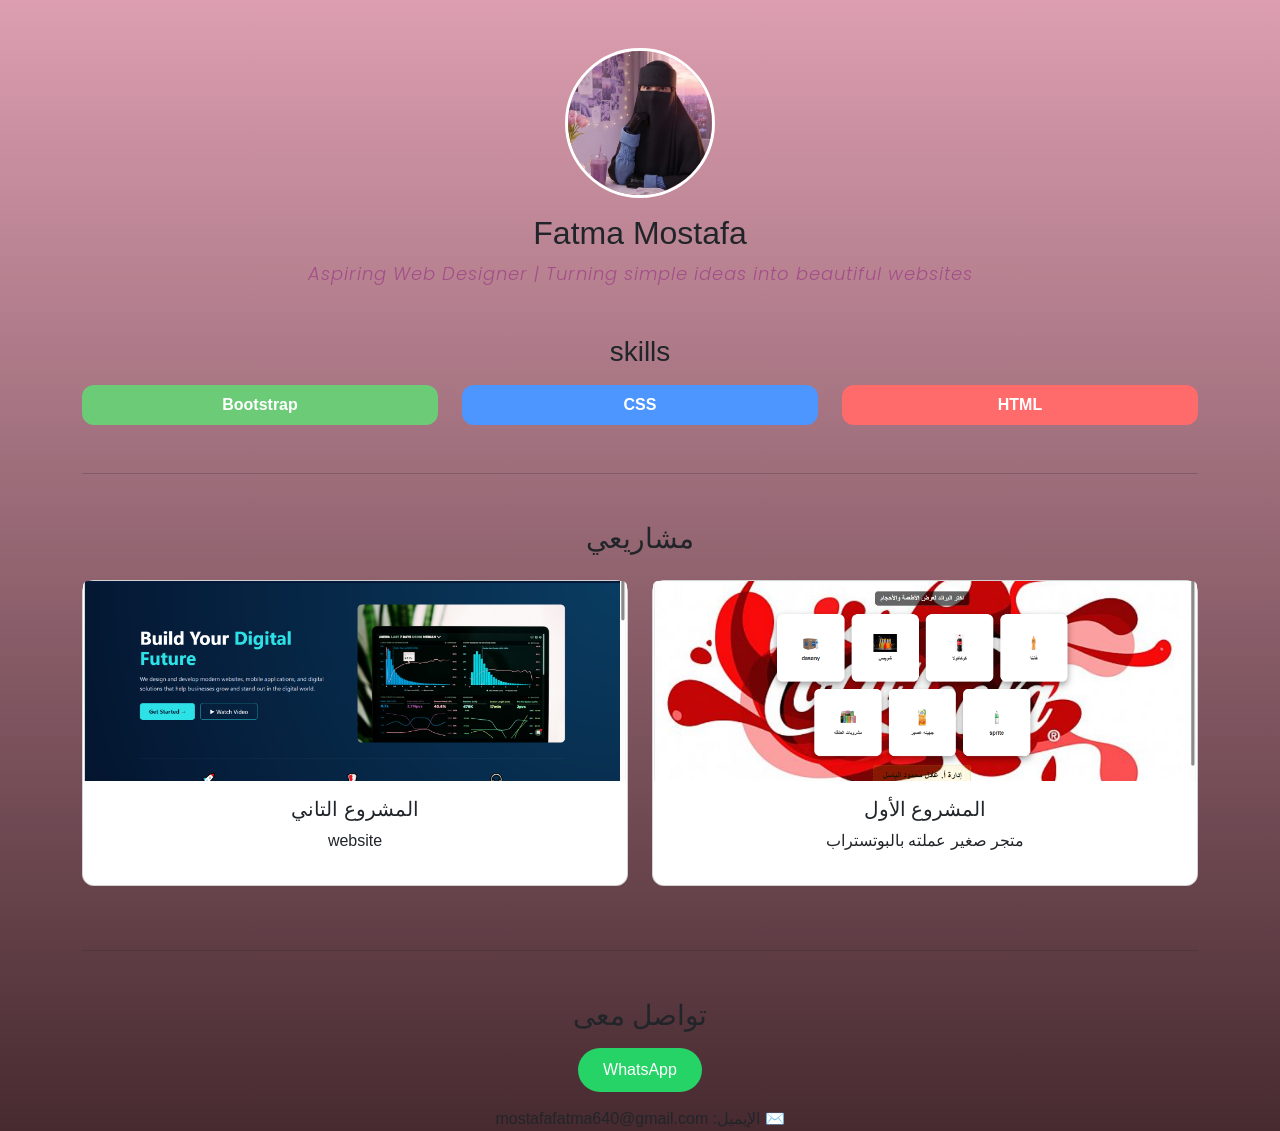
<file: index.html>
<!DOCTYPE html>
<html lang="ar" dir="rtl">
<head>
    <meta charset="UTF-8">
    <title>porto.me</title>
    <link href="https://cdn.jsdelivr.net/npm/bootstrap@5.3.3/dist/css/bootstrap.min.css" rel="stylesheet">
    <link href="https://fonts.googleapis.com/css2?family=Dancing+Script:wght@500&family=Poppins:ital,wght@1,300&display=swap" rel="stylesheet">
    <link rel="stylesheet" href="port.css">
</head>
<body>

<div class="container text-center mt-5">

    <!-- صورتي وتعريف -->
    <img src="me.jpeg" class="my-img" alt="صورتي">
    <h2 class="mt-3">Fatma Mostafa</h2>
    <p class="my-title">Aspiring Web Designer | Turning simple ideas into beautiful websites</p>


    <!-- قسم المهارات -->
<h3 class="mt-5">skills</h3>
<div class="row mt-3">
  <div class="col-4"><div class="card p-2 text-center">HTML</div></div>
  <div class="col-4"><div class="card p-2 text-center">CSS</div></div>
  <div class="col-4"><div class="card p-2 text-center">Bootstrap</div></div>
</div>

    <hr class="my-5">

    <!-- مشاريعي -->
    <h3>مشاريعي</h3>
    <div class="row mt-4">
        <div class="col-md-6 mb-3">
            <div class="card">
                <img src="img.png" class="card-img-top" alt="مشروع 1">
                <div class="card-body">
                    <h5>المشروع الأول</h5>
                    <p>متجر صغير عملته بالبوتستراب</p>
                </div>
            </div>
        </div>
        <div class="col-md-6 mb-3">
            <div class="card">
                <img src="tech.png" class="card-img-top" alt="مشروع 2">
                <div class="card-body">
                    <h5>المشروع التاني</h5>
                    <p>website</p>
                </div>
            </div>
        </div>
    </div>

    <hr class="my-5">

    
<!-- تواصل -->
<h3>تواصل معى</h3>

<div class="mt-3">
    <!-- رقم التليفون بيداس -->
  <a href="https://wa.me/201200920952" target="_blank" class="btn-whatsapp">
  WhatsApp
</a>


    <!-- الايميل بيداس -->
    <a href="mailto:mostafafatma640@gmail.com" class="d-block text-decoration-none text-dark contact-link">
        ✉️ الإيميل: mostafafatma640@gmail.com
    </a>
</div>


</body>
</html>
</file>
<file: port.css>
body{
    background-color: #f8f9fa;
    font-family: sans-serif;
}
body{
    background: linear-gradient(180deg, #dc9eb0 0%, #472a30 100%);
    font-family: sans-serif;
    min-height: 100vh;
}
.my-img{
    width: 150px;
    height: 150px;
    border-radius: 50%;
    object-fit: cover;
    border: 3px solid #fff;
    transition: 0.3s;
}

/* الهوفر بتاع صورتك */
.my-img:hover{
    transform: scale(1.1);
    box-shadow: 0 0 20px rgba(0,0,0,0.2);
}

.card{
    border-radius: 12px;
    transition: 0.3s;
    cursor: pointer;
}

/* الهوفر بتاع كروت المشاريع */
.card:hover{
    transform: translateY(-10px);
    box-shadow: 0 10px 25px rgba(0,0,0,0.15);
}

.card img{
    height: 200px;
    object-fit: cover;
}
.contact-link{
    transition: 0.3s;
    cursor: pointer;
}

.contact-link:hover{
    color: #518be1 !important;
    transform: scale(1.05);
}

    .my-title {
  font-family: 'Poppins', sans-serif;
  font-style: italic;
  font-weight: 300;
  font-size: 18px;
  color: #a44e89;
  letter-spacing: 1px;
}

.btn-whatsapp {
  background-color: #25D366;
  color: white;
  padding: 10px 25px;
  border-radius: 50px;
  text-decoration: none;
  display: inline-block;
   margin-bottom: 15px;
}

.btn-whatsapp:hover {
  background-color: #128C7E;
  margin-bottom: 15px;
   transform: scale(1.05);
}
/* تلوين أزرار المهارات */
.row.mt-3 .col-4:nth-child(1) .card {
  background-color: #ff6b6b;
  color: white;
  border: none;
  font-weight: bold;
}

.row.mt-3 .col-4:nth-child(2) .card {
  background-color: #4d96ff;
  color: white;
  border: none;
  font-weight: bold;
}

.row.mt-3 .col-4:nth-child(3) .card {
  background-color: #6bcb77;
  color: white;
  border: none;
  font-weight: bold;
}

/* حركة لما تحطي الماوس */
.row.mt-3 .card:hover {
  transform: scale(1.05);
  cursor: pointer;
}
</file>
